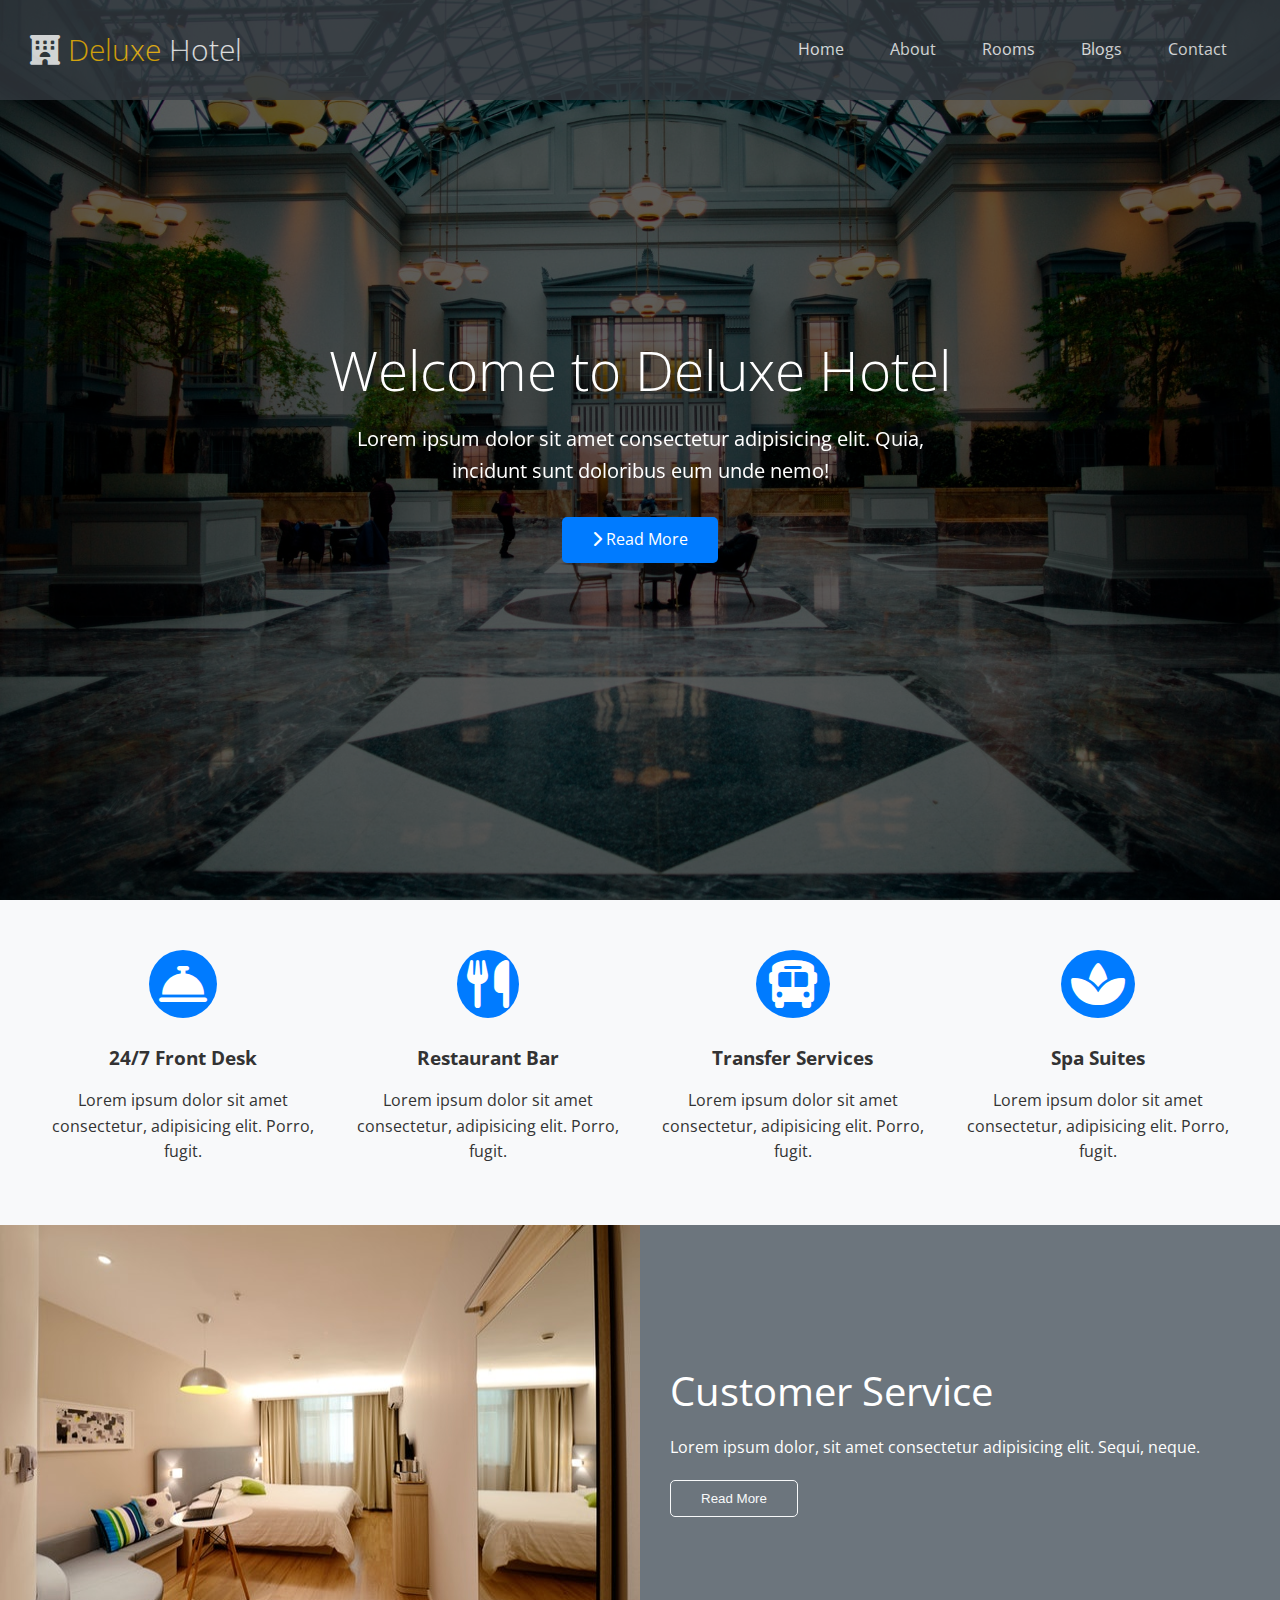
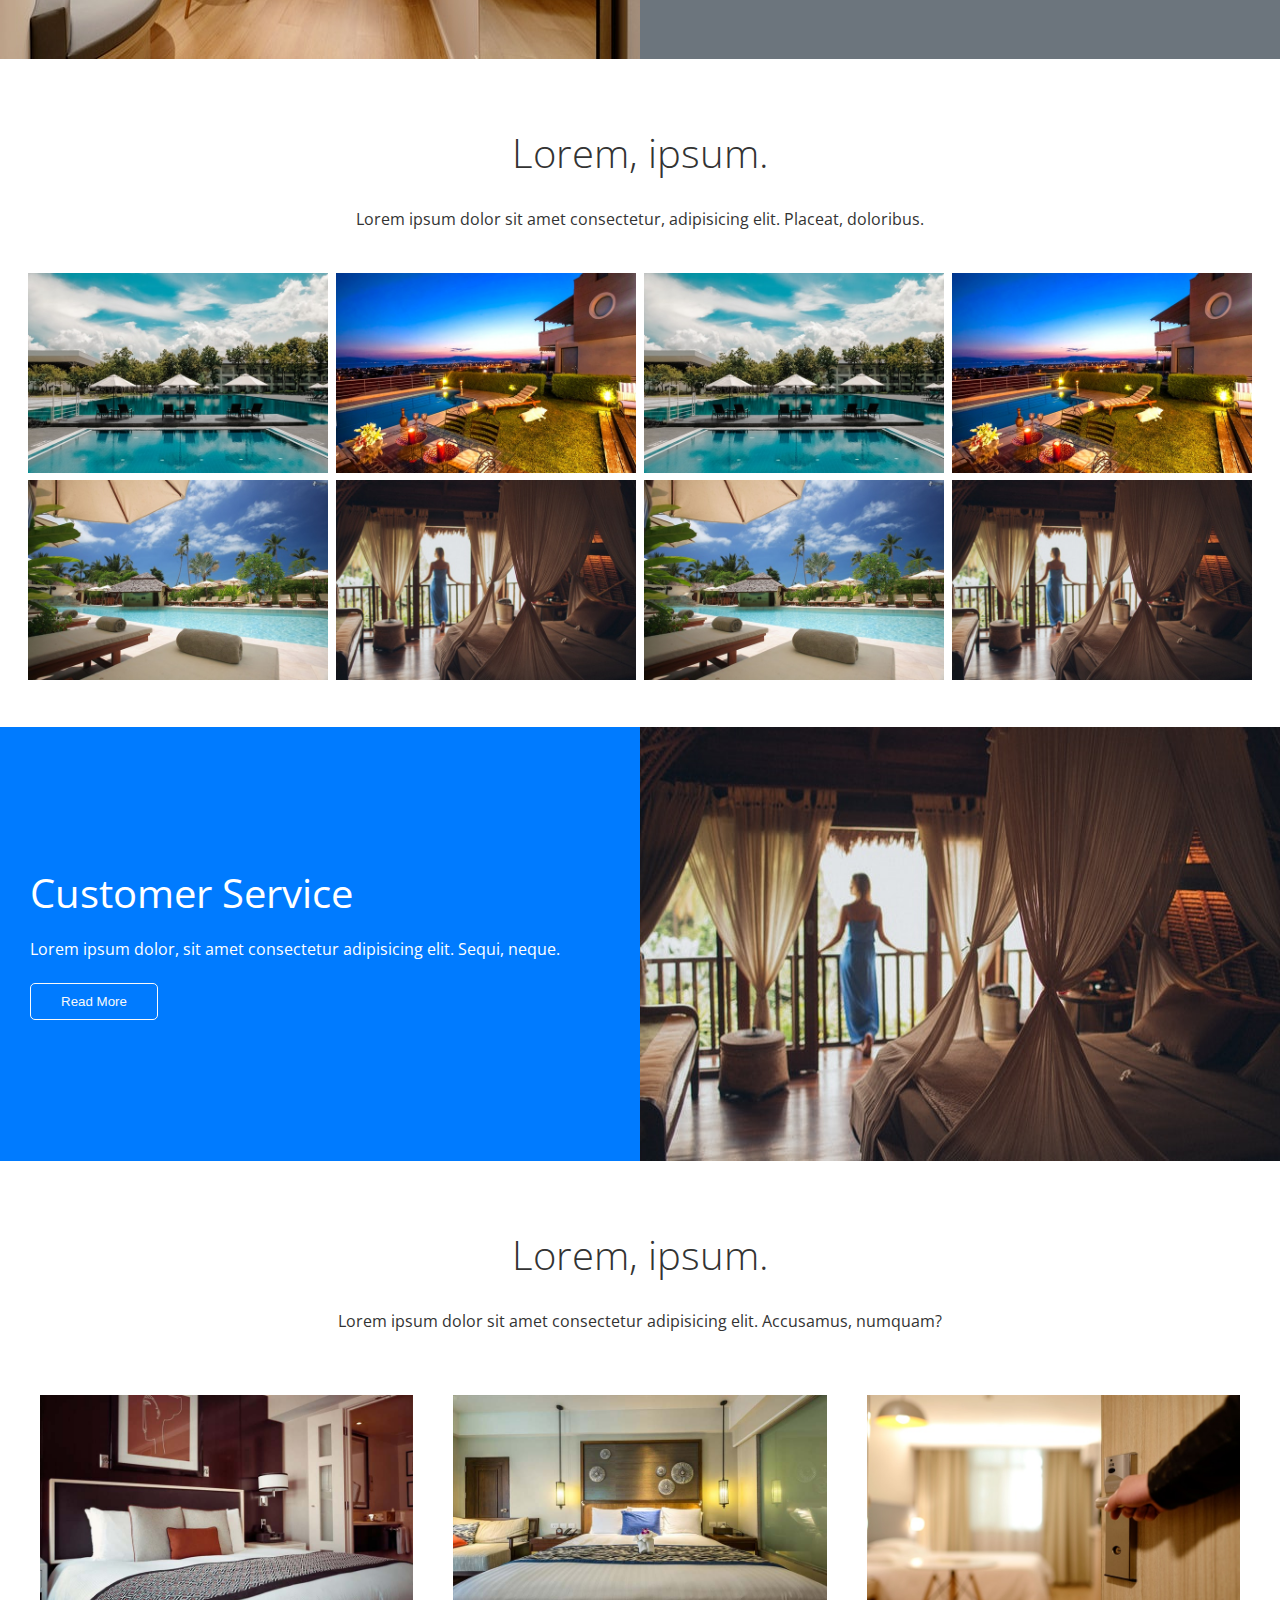
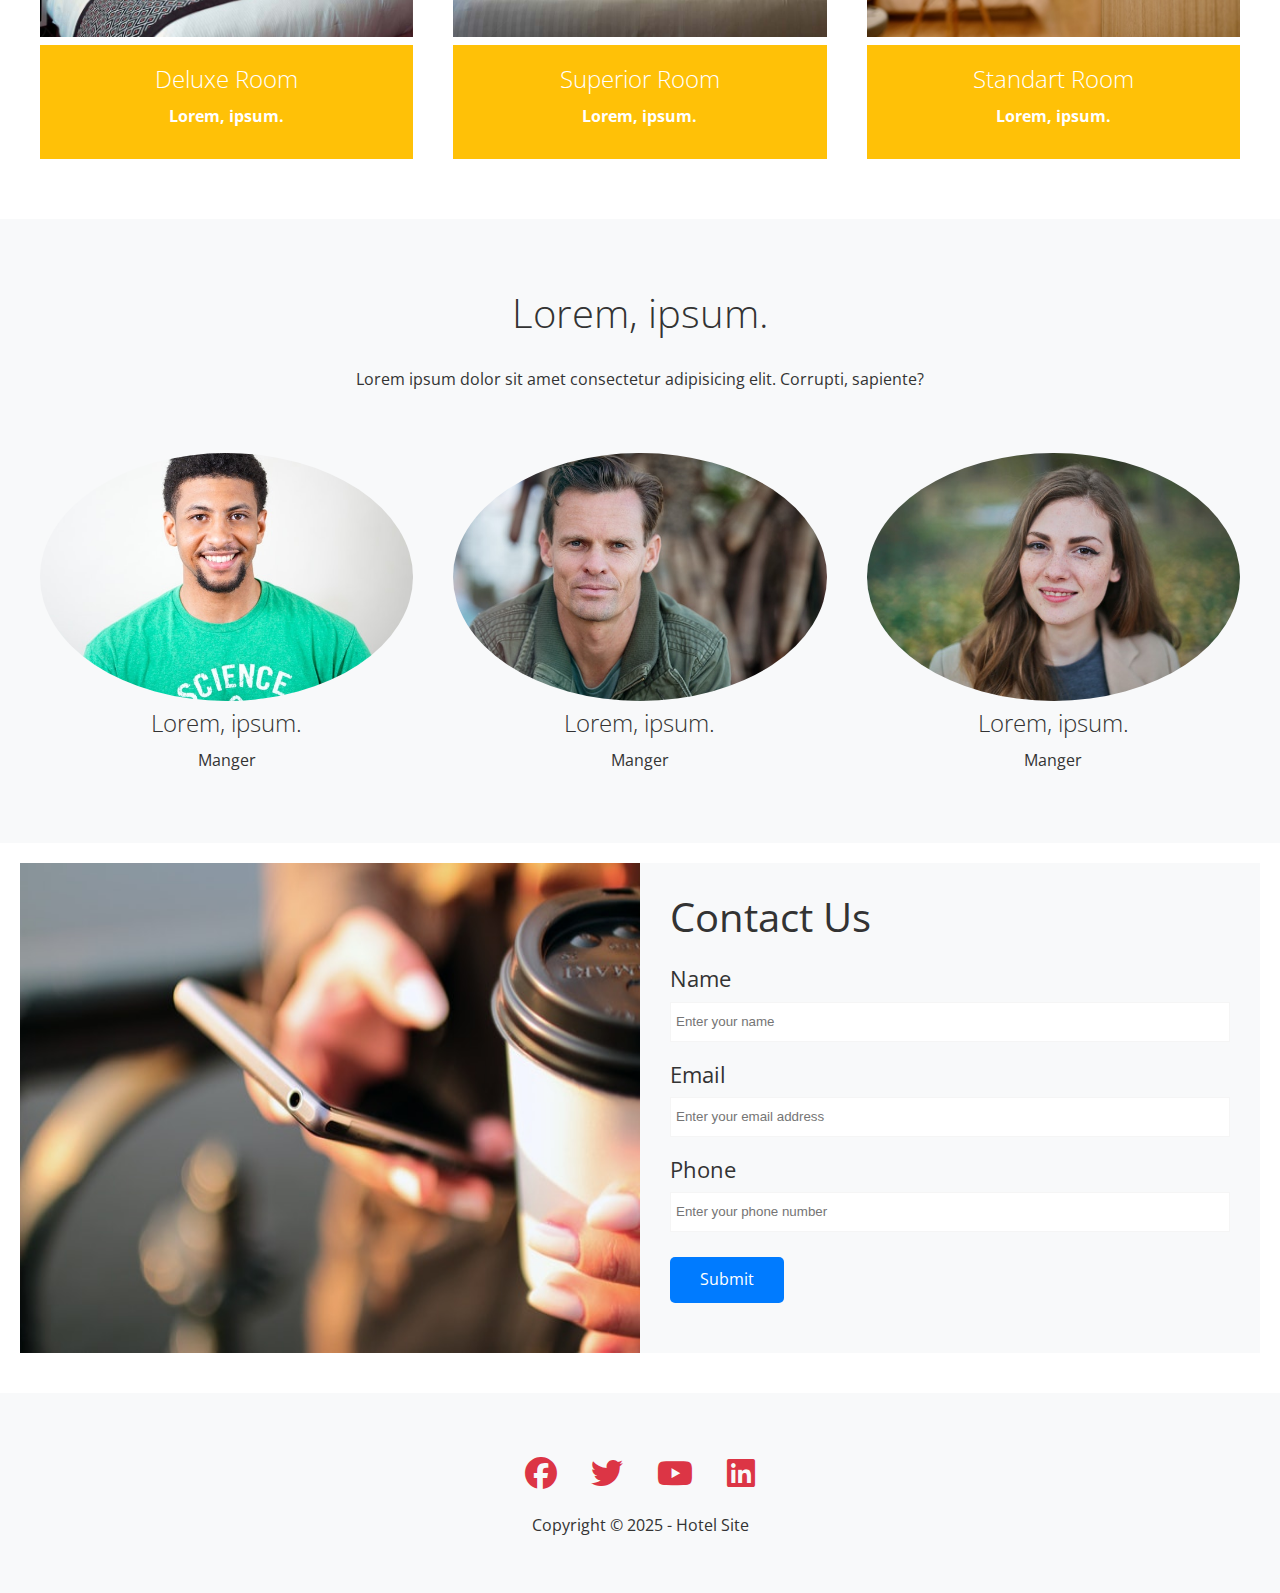
<file: index.html>
<!DOCTYPE html>
<html lang="en">

<head>
    <meta charset="UTF-8">
    <meta name="viewport" content="width=device-width, initial-scale=1.0">
    <title>Document</title>
    <link rel="stylesheet" href="css/utils.css">
    <link rel="stylesheet" href="css/style.css">
    <link rel="stylesheet" href="https://cdnjs.cloudflare.com/ajax/libs/font-awesome/6.7.1/css/all.min.css" />
</head>

<body>
    <header id="home" class="main-header">
        <div class="navbar">
            <h1 class="brand">
                <i class="fas fa-hotel"></i>
                <span>
                    Deluxe
                </span>Hotel
            </h1>
            <nav>
                <ul>
                    <li>
                        <a href="#home">Home</a>
                    </li>

                    <li>
                        <a href="#about">About</a>
                    </li>

                    <li>
                        <a href="#rooms">Rooms</a>
                    </li>

                    <li>
                        <a href="blogs.html">Blogs</a>
                    </li>

                    <li>
                        <a href="#contact">Contact</a>
                    </li>
                </ul>
            </nav>

        </div>
        <div class="content">
            <h1>Welcome to Deluxe Hotel</h1>
            <p>
                Lorem ipsum dolor sit amet consectetur adipisicing elit. Quia, incidunt sunt doloribus eum unde nemo!
            </p>
            <a href="#" class="btn btn-primary">
                <i class="fas fa-chevron-right"></i>
                Read More
            </a>
        </div>
    </header>

    <main>
        <!-- services -->
        <section id="services" class="icons bg-light">
            <div class="flex-items">

                <div>
                    <i class="fas fa-concierge-bell fa-3x"></i>
                    <div>
                        <h3>24/7 Front Desk</h3>
                        <p>Lorem ipsum dolor sit amet consectetur, adipisicing elit. Porro, fugit.</p>
                    </div>
                </div>

                <div>
                    <i class="fas fa-utensils fa-3x"></i>
                    <div>
                        <h3>Restaurant Bar</h3>
                        <p>Lorem ipsum dolor sit amet consectetur, adipisicing elit. Porro, fugit.</p>
                    </div>
                </div>

                <div>
                    <i class="fas fa-bus fa-3x"></i>
                    <div>
                        <h3>Transfer Services</h3>
                        <p>Lorem ipsum dolor sit amet consectetur, adipisicing elit. Porro, fugit.</p>
                    </div>
                </div>

                <div>
                    <i class="fas fa-spa fa-3x"></i>
                    <div>
                        <h3>Spa Suites</h3>
                        <p>Lorem ipsum dolor sit amet consectetur, adipisicing elit. Porro, fugit.</p>
                    </div>
                </div>


            </div>
        </section>


        <!-- About -->
        <section id="about" class="about flex-columns">
            <div class="row">

                <div class="column">
                    <div class="column-1">
                        <img src="img/about1.jpeg" alt="about1">
                    </div>
                </div>

                <div class="column">
                    <div class="column-2 bg-secondary">
                        <h2>Customer Service</h2>

                        <p>Lorem ipsum dolor, sit amet consectetur adipisicing elit. Sequi, neque.</p>

                        <button class="btn btn-outline-light">Read More</button>
                    </div>
                </div>

            </div>
        </section>

        <!-- gallery -->
        <section id="gallery" class="gallery flex-grid section-padding">
            <header class="section-header">
                <h2>Lorem, ipsum.</h2>
                <p>Lorem ipsum dolor sit amet consectetur, adipisicing elit. Placeat, doloribus.</p>
            </header>

            <div class="row">
                <div class="column">
                    <img src="img/1.jpeg" alt="">
                    <img src="img/2.jpeg" alt="">
                </div>
                <div class="column">
                    <img src="img/3.jpeg" alt="">
                    <img src="img/4.jpeg" alt="">
                </div>
                <div class="column">
                    <img src="img/1.jpeg" alt="">
                    <img src="img/2.jpeg" alt="">
                </div>
                <div class="column">
                    <img src="img/3.jpeg" alt="">
                    <img src="img/4.jpeg" alt="">
                </div>
            </div>


        </section>

        <!-- About2 -->
        <section class="about flex-columns flex-reverse">
            <div class="row">

                <div class="column">
                    <div class="column-1">
                        <img src="img/about2.jpeg" alt="about2">
                    </div>
                </div>

                <div class="column">
                    <div class="column-2 bg-primary">
                        <h2>Customer Service</h2>

                        <p>Lorem ipsum dolor, sit amet consectetur adipisicing elit. Sequi, neque.</p>

                        <button class="btn btn-outline-light">Read More</button>
                    </div>
                </div>

            </div>
        </section>


        <!-- rooms -->
        <section id="rooms" class="rooms section-padding">
            <header class="section-header">
                <h2>Lorem, ipsum.</h2>
                <p>Lorem ipsum dolor sit amet consectetur adipisicing elit. Accusamus, numquam?</p>
            </header>

            <div class="flex-items">
                <div class="card">
                    <img src="img/room1.jpeg" alt="">
                    <div class="card-body bg-warning">
                        <h2>Deluxe Room</h2>
                        <p>Lorem, ipsum.</p>
                    </div>
                </div>

                <div class="card">
                    <img src="img/room2.jpeg" alt="">
                    <div class="card-body bg-warning">
                        <h2>Superior Room</h2>
                        <p>Lorem, ipsum.</p>
                    </div>
                </div>

                <div class="card">
                    <img src="img/room3.jpeg" alt="">
                    <div class="card-body bg-warning">
                        <h2>Standart Room</h2>
                        <p>Lorem, ipsum.</p>
                    </div>
                </div>
            </div>

        </section>

        <!-- teams -->
        <section id="teams" class="teams section-padding bg-light">
            <header class="section-header">
                <h2>Lorem, ipsum.</h2>
                <p>Lorem ipsum dolor sit amet consectetur adipisicing elit. Corrupti, sapiente?</p>
            </header>

            <div class="flex-items">

                <div>
                    <img src="img/p1.jpeg" alt="">
                    <h2>Lorem, ipsum.</h2>
                    <p>Manger</p>
                </div>

                <div>
                    <img src="img/p2.jpeg" alt="">
                    <h2>Lorem, ipsum.</h2>
                    <p>Manger</p>

                </div>

                <div>
                    <img src="img/p3.jpeg" alt="">
                    <h2>Lorem, ipsum.</h2>
                    <p>Manger</p>

                </div>

            </div>

        </section>

        <!-- Contact -->

        <section id="contact" class="contact flex-columns section-padding">
            <div class="row">

                <div class="column">
                    <div class="column-1">
                        <img src="img/contact.jpeg" alt="">
                    </div>
                </div>

                <div class="column">
                    <div class="column-2 bg-light">
                        <h2>Contact Us</h2>
                        <form class="contact-form">

                            <div class="form-control">
                                <label for="name">Name</label>
                                <input type="text" id="name" placeholder="Enter your name">
                            </div>

                            <div class="form-control">
                                <label for="email">Email</label>
                                <input type="text" id="email" placeholder="Enter your email address">
                            </div>

                            <div class="form-control">
                                <label for="phone">Phone</label>
                                <input type="text" id="phone" placeholder="Enter your phone number">
                            </div>
                            <a class="btn btn-primary" href="#contact">Submit</a>
                        </form>
                    </div>
                </div>
            </div>
        </section>

    </main>

    <!-- footer -->
    <footer id="footer" class="footer bg-light">
        <div class="social">
            <a href="#"><i class="fab fa-facebook fa-2x"></i></a>
            <a href="#"><i class="fab fa-twitter fa-2x"></i></a>
            <a href="#"><i class="fab fa-youtube fa-2x"></i></a>
            <a href="#"><i class="fab fa-linkedin fa-2x"></i></a>
        </div>
        <p>Copyright &copy 2025 - Hotel Site</p>
    </footer>


</body>

</html>
</file>
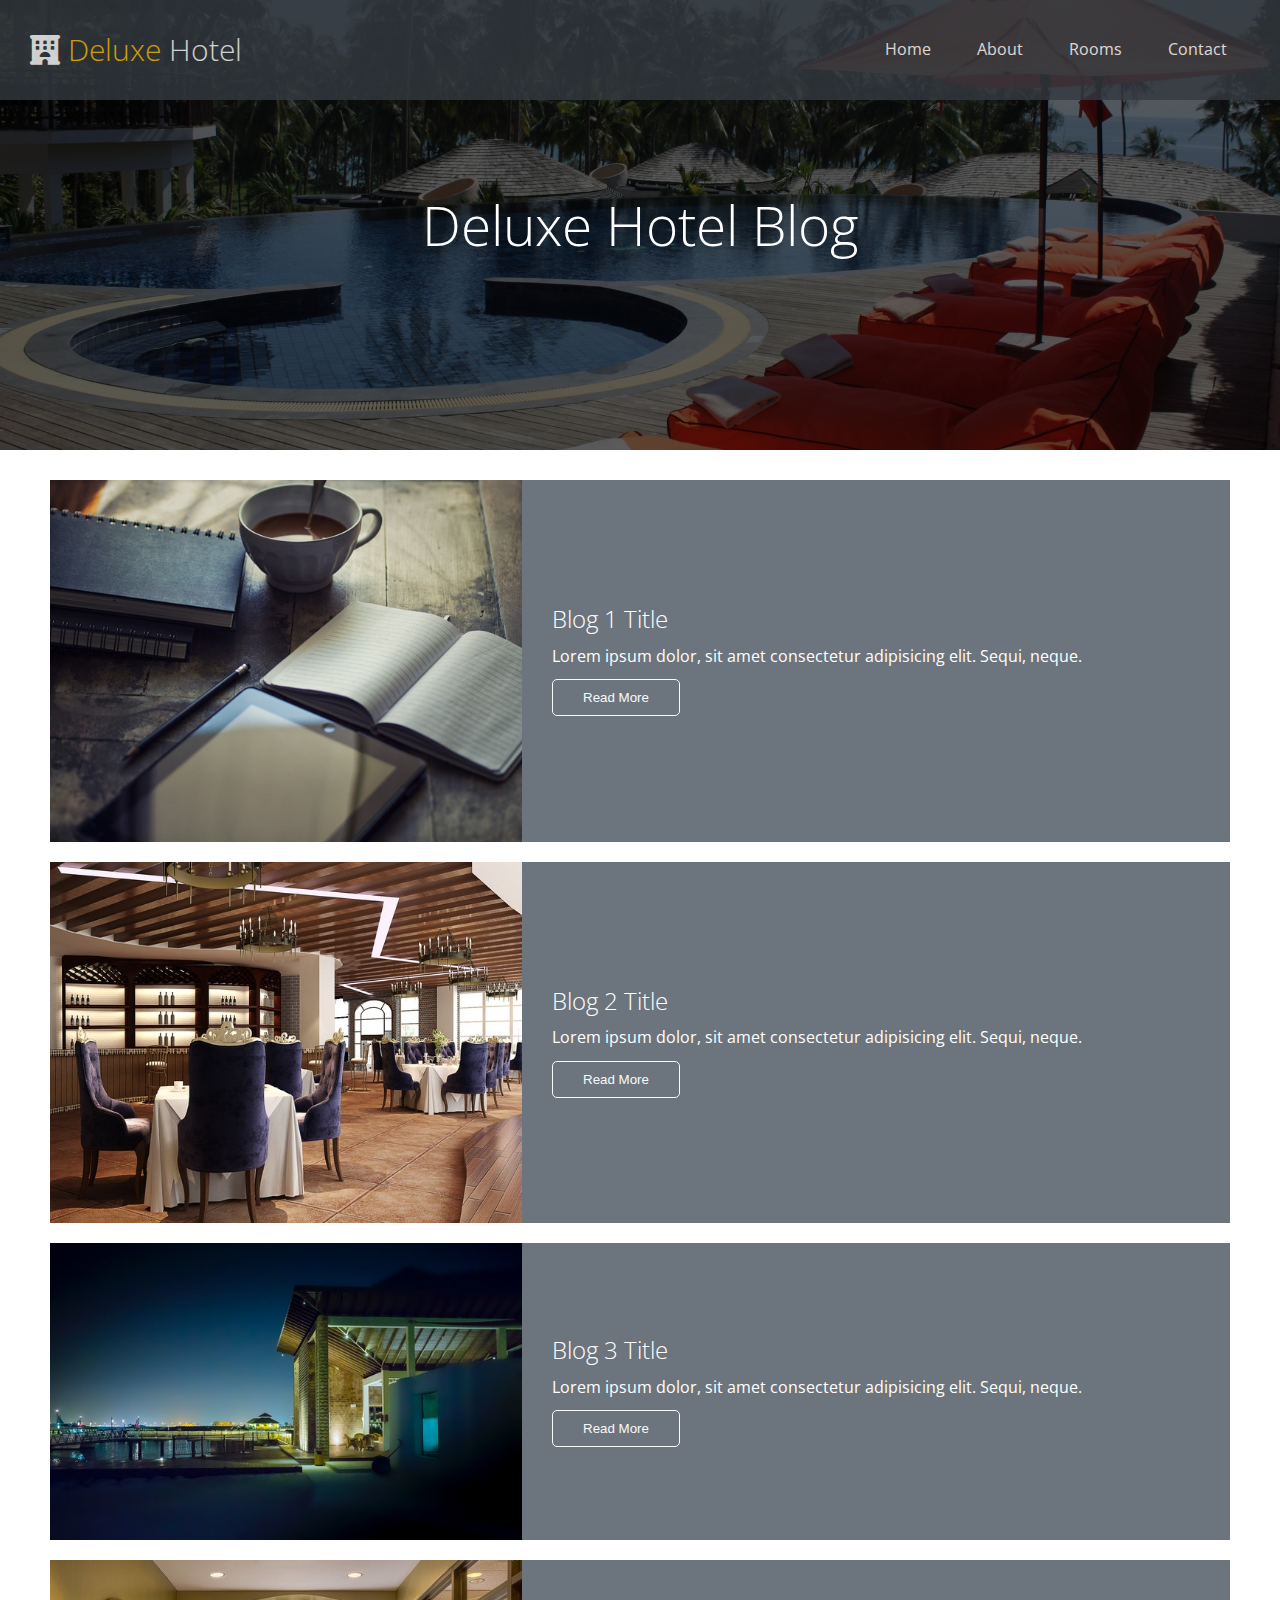
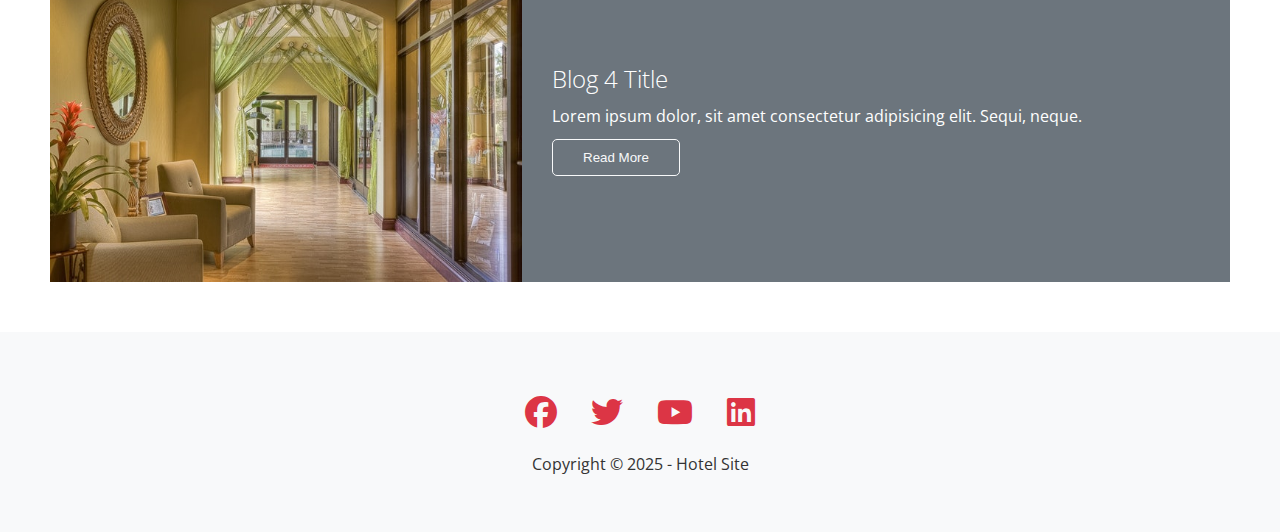
<file: blogs.html>
<!DOCTYPE html>
<html lang="en">

<head>
    <meta charset="UTF-8">
    <meta name="viewport" content="width=device-width, initial-scale=1.0">
    <title>Document</title>
    <link rel="stylesheet" href="css/utils.css">
    <link rel="stylesheet" href="css/style.css">
    <link rel="stylesheet" href="https://cdnjs.cloudflare.com/ajax/libs/font-awesome/6.7.1/css/all.min.css" />
</head>

<body>
    <header id="home" class="main-header blog">
        <div class="navbar">
            <h1 class="brand">
                <i class="fas fa-hotel"></i>
                <span>
                    Deluxe
                </span>Hotel
            </h1>
            <nav>
                <ul>
                    <li>
                        <a href="index.html">Home</a>
                    </li>

                    <li>
                        <a href="index.html#about">About</a>
                    </li>

                    <li>
                        <a href="index.html#rooms">Rooms</a>
                    </li>

                    <li>
                        <a href="index.html#contact">Contact</a>
                    </li>
                </ul>
            </nav>

        </div>
        <div class="content">
            <h1>Deluxe Hotel Blog</h1>
        </div>
    </header>

    <main>
        <section class="articles">
            <article class="article flex-columns">
                <div class="row">

                    <div class="column">
                        <div class="column-1">
                            <img src="img/blog-1.jpeg" alt="about1">
                        </div>
                    </div>

                    <div class="column">
                        <div class="column-2 bg-secondary">
                            <h2>Blog 1 Title</h2>

                            <p>Lorem ipsum dolor, sit amet consectetur adipisicing elit. Sequi, neque.</p>

                            <button class="btn btn-outline-light">Read More</button>
                        </div>
                    </div>

                </div>
            </article>

            <article class="article flex-columns">
                <div class="row">

                    <div class="column">
                        <div class="column-1">
                            <img src="img/blog-2.jpeg" alt="about1">
                        </div>
                    </div>

                    <div class="column">
                        <div class="column-2 bg-secondary">
                            <h2>Blog 2 Title</h2>

                            <p>Lorem ipsum dolor, sit amet consectetur adipisicing elit. Sequi, neque.</p>

                            <button class="btn btn-outline-light">Read More</button>
                        </div>
                    </div>

                </div>
            </article>

            <article class="article flex-columns">
                <div class="row">

                    <div class="column">
                        <div class="column-1">
                            <img src="img/blog-3.jpeg" alt="about1">
                        </div>
                    </div>

                    <div class="column">
                        <div class="column-2 bg-secondary">
                            <h2>Blog 3 Title</h2>

                            <p>Lorem ipsum dolor, sit amet consectetur adipisicing elit. Sequi, neque.</p>

                            <button class="btn btn-outline-light">Read More</button>
                        </div>
                    </div>

                </div>
            </article>

            <article class="article flex-columns">
                <div class="row">

                    <div class="column">
                        <div class="column-1">
                            <img src="img/blog-4.jpeg" alt="about1">
                        </div>
                    </div>

                    <div class="column">
                        <div class="column-2 bg-secondary">
                            <h2>Blog 4 Title</h2>

                            <p>Lorem ipsum dolor, sit amet consectetur adipisicing elit. Sequi, neque.</p>

                            <button class="btn btn-outline-light">Read More</button>
                        </div>
                    </div>

                </div>
            </article>
        </section>

    </main>

    <!-- footer -->
    <footer id="footer" class="footer bg-light">
        <div class="social">
            <a href="#"><i class="fab fa-facebook fa-2x"></i></a>
            <a href="#"><i class="fab fa-twitter fa-2x"></i></a>
            <a href="#"><i class="fab fa-youtube fa-2x"></i></a>
            <a href="#"><i class="fab fa-linkedin fa-2x"></i></a>
        </div>
        <p>Copyright &copy 2025 - Hotel Site</p>
    </footer>


</body>

</html>
</file>
<file: css/utils.css>
:root {
    --white: #fff;
    --primary: #007bff;
    --secondary: #6c757d;
    --success: #28a745;
    --danger: #dc3545;
    --warning: #ffc107;
    --info: #17a2b8;
    --dark: #343a40;
    --light: #f8f9fa;
}

/*text-color*/

.text-primary {
    color: var(--primary);
}

.text-secondary {
    color: var(--secondary);
}

.text-success {
    color: var(--success);
}

.text-danger {
    color: var(--danger);
}

.text-warning {
    color: var(--warning);
}

.text-info {
    color: var(--info);
}

.text-dark {
    color: var(--dark);
}

.text-light {
    color: var(--light);
}

/*bg-colo*/

.bg-primary {
    background-color: var(--primary);
}

.bg-secondary {
    background-color: var(--secondary);
}

.bg-success {
    background-color: var(--success);
}

.bg-danger {
    background-color: var(--danger);
}

.bg-warning {
    background-color: var(--warning);
}

.bg-info {
    background-color: var(--info);
}

.bg-dark {
    background-color: var(--dark);
}

.bg-light {
    background-color: var(--light);
}

/*buttons*/

.btn {
    cursor: pointer;
    display: inline-block;
    padding: 1rem 3rem;
    border: none;
    border-radius: .5rem;
    transition: all .5s;
}

.btn:hover {
    opacity: 0.9;
}

.btn-primary {
    color: var(--white);
    background-color: var(--primary);
}

.btn-secondary {
    color: var(--white);
    background-color: var(--secondary);
}

.btn-success {
    color: var(--white);
    background-color: var(--success);
}

.btn-danger {
    color: var(--white);
    background-color: var(--danger);
}


.btn-warning {
    color: var(--white);
    background-color: var(--warning);
}



.btn-dark {
    color: var(--white);
    background-color: var(--dark);
}

.btn-outline-primary {
    background-color: transparent;
    border: .1rem solid var(--primary);
    color: var(--dark);
}

.btn-outline-primary:hover {
    background-color: var(--primary);
    border: .1rem solid var(--primary);
    color: var(--dark);
}

.btn-outline-light {
    background-color: transparent;
    border: .1rem solid var(--light);
    color: var(--light);
}

.btn-outline-light:hover {
    background-color: var(--light);
    border: .1rem solid var(--light);
    color: var(--secondary);
}

/*flex items*/

.flex-columns.flex-reverse .row {
    display: flex;
    flex-direction: row-reverse;
}

.flex-items {
    display: flex;
    justify-content: center;
    text-align: center;
    height: 100%;
}

/*flex-items altındaki div ler (divlerin altında divler etkilenmez)*/
.flex-items>div {
    padding: 2rem;
    flex-basis: 100%;
}

/*flex columns*/
.flex-columns .row {
    display: flex;
    flex-direction: row;
    flex-wrap: wrap;
    width: 100%;
}

.flex-columns .column {
    flex: 1;
}

.flex-columns .column .column-1,
.column-2 {
    height: 100%;
}


.flex-columns .column .column-2 {
    display: flex;
    flex-direction: column;
    justify-content: center;
    align-items: flex-start;
    padding: 3rem;
}

.flex-columns img {
    width: 100%;
    height: 100%;
}

.article.flex-columns .column:nth-child(odd){
    flex:2;
}

.article.flex-columns .column:nth-child(even){
    flex: 3;
}

/*flex grid*/

.flex-grid .row {
    display: flex;
    flex-direction: row;
    flex-wrap: wrap;
    padding: 0 .4rem;
}

.flex-grid .column {
    flex: 25%;
    padding: 0 .4rem;
}


/* section */
.section-header {
    display: flex;
    flex-direction: column;
    align-items: center;
    justify-content: center;
    text-align: center;
    padding: 3rem;
}

.section-header h2 {
    font-size: 4rem;
    margin: 2rem 0;
}

.section-padding {
    padding: 2rem 2rem 4rem;
}

/* card */

.card{
    color: #fff;
    font-weight: 700;
}

.card-body{
    padding: 2rem;
}


/* mobile */

@media(max-width:768px){
    .flex-items{
        flex-direction: column;
    }



    .flex-grid .column{
        flex:50%;
    }

    .flex-columns .column{
        flex:100% !important ;
    }

    .flex-columns.flex-reverse .row{
        flex-direction: column-reverse;
    }

    .flex-items>div {
        padding: 1rem;
        flex-basis: 100%;
    }

    
}
</file>
<file: css/style.css>
@import url('https://fonts.googleapis.com/css2?family=Open+Sans:wght@300;400;700&display=swap');

* {
    box-sizing: border-box;
    margin: 0;
    padding: 0;
}

html {
    font-size: 10px;
    scroll-behavior: smooth;
}

body {
    font-family: 'Open Sans', sans-serif;
    font-size: 1.6rem;
    background-color: #fff;
    color: #333;
    line-height: 1.6;
}

ul {
    list-style-type: none;


}

a {
    color: #333;
    text-decoration: none;
}

h1,
h2 {
    font-weight: 300;
    line-height: 1.2;
}

p {
    margin: 1rem 0;
}

img {
    width: 100%;


}

.text-center {
    text-align: center;
}


/*navbar*/

.navbar {
    display: flex;
    justify-content: space-between;
    align-items: center;
    background-color: var(--dark);
    opacity: 0.8;
    color: var(--white);
    position: fixed;
    top: 0;
    left: 0;
    width: 100%;
    height: 100px;
    padding: 0 3rem;
}

.navbar ul {
    display: flex;
}

.navbar a {
    color: #fff;
    padding: 1rem 2rem;
    margin: 0 .3rem;
}

.navbar a:hover {
    border-bottom: .2rem solid var(--warning);
}

.nabbar .brand {
    font-weight: 400;
}

.navbar h1 {
    font-size: 3rem;
}

.navbar span {
    color: var(--warning);
}


/*header*/

.main-header::before {
    content: "";
    position: absolute;
    top: 0;
    left: 0;
    height: 100%;
    width: 100%;
    background: rgba(0, 0, 0, 0.63);
}

.main-header {
    background-image: url("../img/bg-1.jpeg");
    background-position: center;
    background-size: cover;
    background-repeat: no-repeat;
    height: 100vh;
    color: #fff;
    position: relative;
}

.main-header.blog{
    background-image: url("../img/bg-2.jpeg");
    height: 50vh;
}

.main-header .content {
    display: flex;
    flex-direction: column;
    justify-content: center;
    align-items: center;
    text-align: center;
    height: 100%;
    /*içerik kadar yer kaplıyordu bunu yazana kadar*/

}

.main-header * {
    z-index: 5;
}

.main-header .content h1 {
    font-size: 5.5rem;
}

.main-header .content p {
    font-size: 2rem;
    max-width: 60rem;
    margin: 2rem 0 3rem;
}

/*icons*/

.icons {
    padding: 3rem;
}

.icons h3 {
    font-weight: 700;
    margin-top: 1rem;
    margin-bottom: 1.5rem;
}

.icons i {
    color: #fff;
    background-color: var(--primary);
    border-radius: 50%;
    padding: 1rem;
    margin-bottom: 1.5rem;
}


/*about*/

.about {
    color: #fff;
}

.about .column-2 h2 {
    font-size: 4rem;
    font-weight: 400;

}

.about .column-2 p {
    margin: 2rem 0;
}

/* gallery */

.gallery img:hover {
    cursor: pointer;
    opacity: 0.8;
    transition: all .3s;
}


/* teams */

.teams .flex-items img {
    border-radius: 50%;

}

.teams .flex-items img:hover {
    opacity: 0.7;
    transition: all .3s;
}

/* contact */

.contact-form {
    width: 100%;
    padding: 2rem 0;

}

.contact .column-2 h2 {
    font-size: 4rem;
    font-weight: 400;
}

.contact-form .form-control label {
    display: block;
    margin-bottom: .5rem;
    font-size: 2.2rem;
}

.contact-form .form-control input {
    width: 100%;
    border: .1rem solid #f5f5f5;
    padding: .5rem;
    height: 4rem;
}

.contact-form .form-control input:focus {
    border: .1rem solid #f5f5f5;
    color: rebeccapurple;
}

.contact-form .form-control {
    margin-bottom: 1.5rem;
}

.contact .contact-form .btn {
    margin-top: 1rem;
}

/* footer */

.footer {
    display: flex;
    justify-content: center;
    align-items: center;
    flex-direction: column;
    height: 20rem;
    text-align: center;
}

.footer .social {
    padding-top: 3rem;
}

.footer .social a {
    margin: 0 1.5rem;
}

.footer .social a:hover {
    opacity: 0.7;
}

.footer .social i {
    color: var(--danger);
}

.footer p {
    margin: 2rem 0;
}


/* mobile */

@media(max-width:768px){
    html{
        font-size: 7px;
    }

    .navbar{
        flex-direction: column;
        height: 12rem;
        padding: 2rem;
    }

    .navbar a{
        padding: 1rem;
        margin: 0 .3rem;
    }

    .teams img{
        width: 70%;
    }

    .main-header.blog{
        height: 30vh;
    }
}


.articles{
    padding: 3rem 5rem;
}

.article{
    margin-bottom: 2rem;
    color: #fff;
}
</file>
